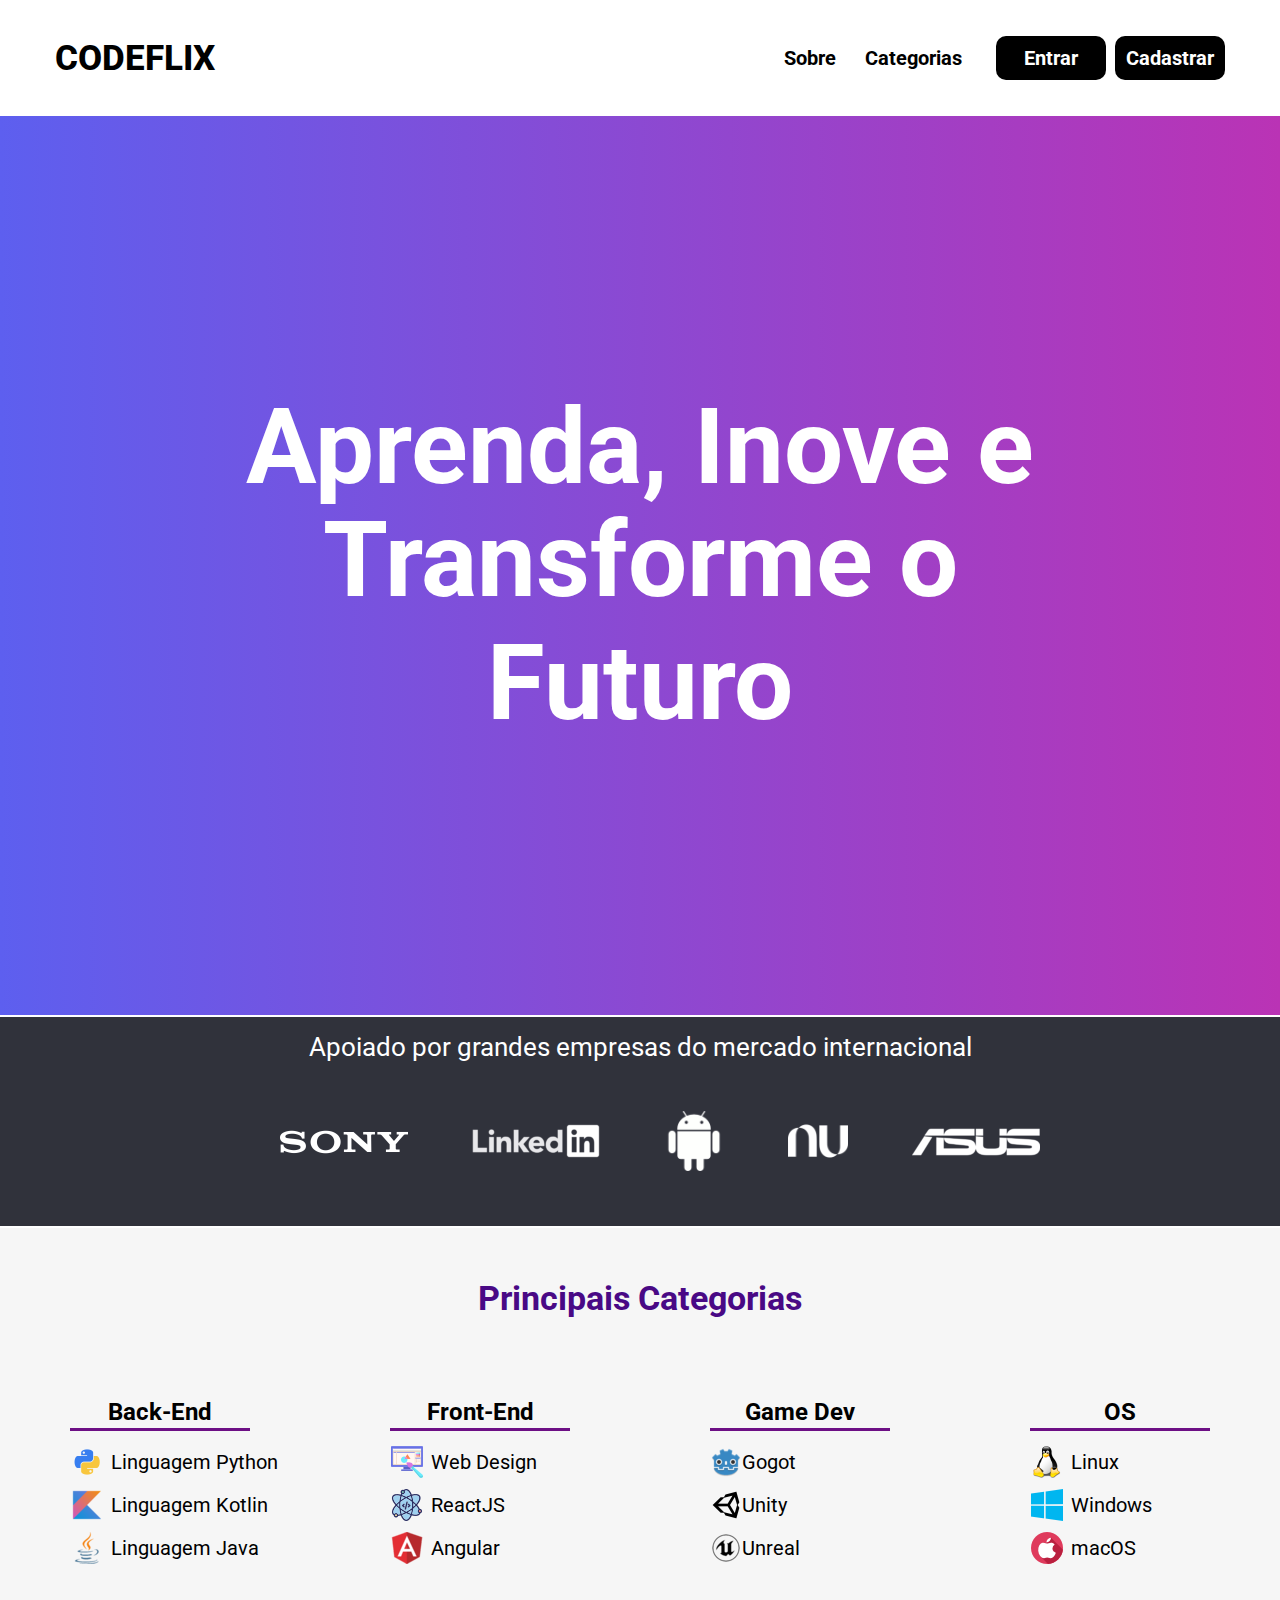
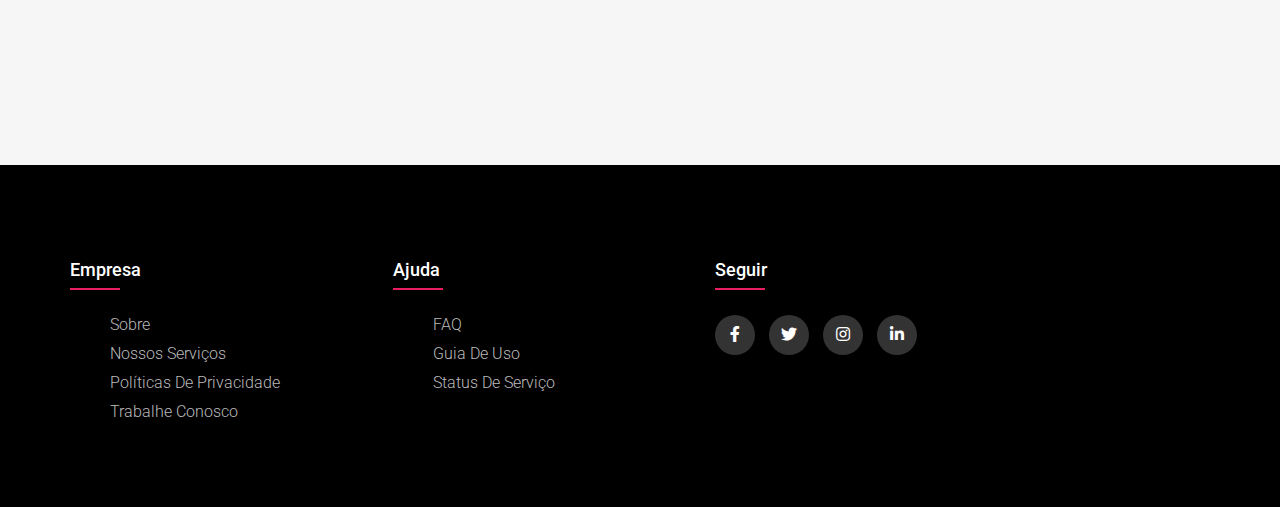
<file: index.html>
<!DOCTYPE html>
<html lang="pt-br">

<head>
    <meta charset="UTF-8">
    <meta name="viewport" content="width=device-width, initial-scale=1.0">
    <title>CODEFLIX</title>
    <link rel="stylesheet" href="main.css">
    <link rel="stylesheet" type="text/css" href="https://cdnjs.cloudflare.com/ajax/libs/font-awesome/5.15.1/css/all.min.css">
</head>

<body>
    <header
        <nav class="navbar">
            <div class="navdiv">
                <div class="logo"><a href="index.html" id="logo">CODEFLIX</a></div>
                <ul>
                    <li><a href="#" class="navbar-link">Sobre</a></li>
                    <li><a href="#" class="navbar-link">Categorias</a></li>
                    <button><a href="login.html" class="navbar-link" target="_self" rel="next">Entrar</a></button>
                    <button><a href="signup.html" class="navbar-link" target="_self" rel="next">Cadastrar</a></button>
                </ul>
            </div>
        </nav>
    </header>
    <main>
        <section class="seção1">
            <div class="s1-container">
                <h1 id="primeiroh1">Aprenda, Inove e</h1><br>
                <h1 id="segundoh1">Transforme o Futuro</h1>
            </div>
        </section>
        <section class="seção2">
            <div class="divulg">Apoiado por grandes empresas do mercado internacional</div>
            <div class="container-divulg-lista">
                <ul>
                    <li><img src="sony-logo-name-128px.png" alt="logo da sony" id="sony" class="img-discolor">
                    </li>
                    <li><img src="linkedin-logo-name-128px.png" alt="logo do linkedin" id="linkedin" class="img-discolor"></li>
                    <li><img src="android-logo-128px.png" alt="logo da android" id="android" class="img-discolor diminuir android"></li>
                    <li><img src="nubank-logo-name-128px.png" alt="logo do nubank" id="nubank" class="img-discolor diminuir ajustar"></li>
                    <li><img src="asus-logo-name-128px.png" alt="logo da asus" id="asus" class="img-discolor">
                    </li>
                </ul>
            </div>
            </div>
        </section>
        <section class="seção3">
            <div class="categoria-titulo">Principais Categorias</div>
            <div class="container-lista">
                <ul class="column">
                    <h2>Back-End</h2>
                    <li><a href="language-python-page.html"><img src="python-icon-32px.png" alt="python-icon" class="icon-c">Linguagem Python</img></a></li>
                    <li><a href="language-kotlin-page.html"><img src="kotlin-icon-32px.png" alt="kotlin-icon" class="icon-c">Linguagem Kotlin</img></a></li>
                    <li><a href="language-java-page.html"><img src="java-icon-32px.png" alt="java-icon" class="icon-c">Linguagem Java</img></a></li>
                </ul>
                <ul class="column meio">
                    <h2>Front-End</h2>
                    <li><a href="web_design-page.html"><img src="web_design-icon-32px.png" alt="web_design-icon" class="icon-c">Web Design</img></a></li>
                    <li><a href="reactjs-page.html"><img src="reactjs-icon-32px.png" alt="reactjs-icon" class="icon-c">ReactJS</img></a></li>
                    <li><a href="angular-page.html"><img src="angular-icon-32px.png" alt="angular-icon" class="icon-c">Angular</img></a></li>
                </ul>
                <ul class="column">
                    <h2>Game Dev</h2>
                    <li><a href="godot-engine-page.html"><img src="godot-icon-32px.png"alt="godot-icon">Gogot</a></li>
                    <li><a href="unity-engine.html"><img src="unity-icon-32px.png" alt="unity-icon">Unity</a></li>
                    <li><a href="unreal-engine.html"><img src="unreal-icon-32px.png" alt="unreal-icon">Unreal</a></li>
                </ul>
                <ul class="column">
                    <h2>OS</h2>
                    <li><a href="linux-page.html"><img src="linux-icon-32px.png" alt="linux-icon" class="icon-c">Linux</img></a></li>
                    <li><a href="windows-page.html"><img src="windows11-icon-32px.png" alt="windows-icon" class="icon-c">Windows</img></a></li>
                    <li><a href="macos.html"><img src="macOS-icon-32px.png" alt="macos-icon" class="icon-c">macOS</img></a></li>
                </ul>
            </div>
        </section>
    </main>
    <footer class="footer">
        <div class="container">
            <div class="row">
                <div class="footer-col">
                    <h4>Empresa</h4>
                    <ul>
                        <li><a href="#">Sobre</a></li>
                        <li><a href="#">Nossos serviços</a></li>
                        <li><a href="#">Políticas de Privacidade</a></li>
                        <li><a href="#">Trabalhe conosco</a></li>
                    </ul>
                </div>
                <div class="footer-col">
                    <h4>Ajuda</h4>
                    <ul>
                        <li><a href="#">FAQ</a></li>
                        <li><a href="#">Guia de uso</a></li>
                        <li><a href="#">Status de Serviço</a></li>
                    </ul>
                </div>
                <div class="footer-col">
                    <h4>Seguir</h4>
                    <div class="social-links">
                        <a href="#"><i class="fab fa-facebook-f"></i></a>
                        <a href="#"><i class="fab fa-twitter"></i></a>
                        <a href="#"><i class="fab fa-instagram"></i></a>
                        <a href="#"><i class="fab fa-linkedin-in"></i></a>
                    </div>
                </div>
            </div>
        </div>
    </footer>
</body>

</html>
</file>
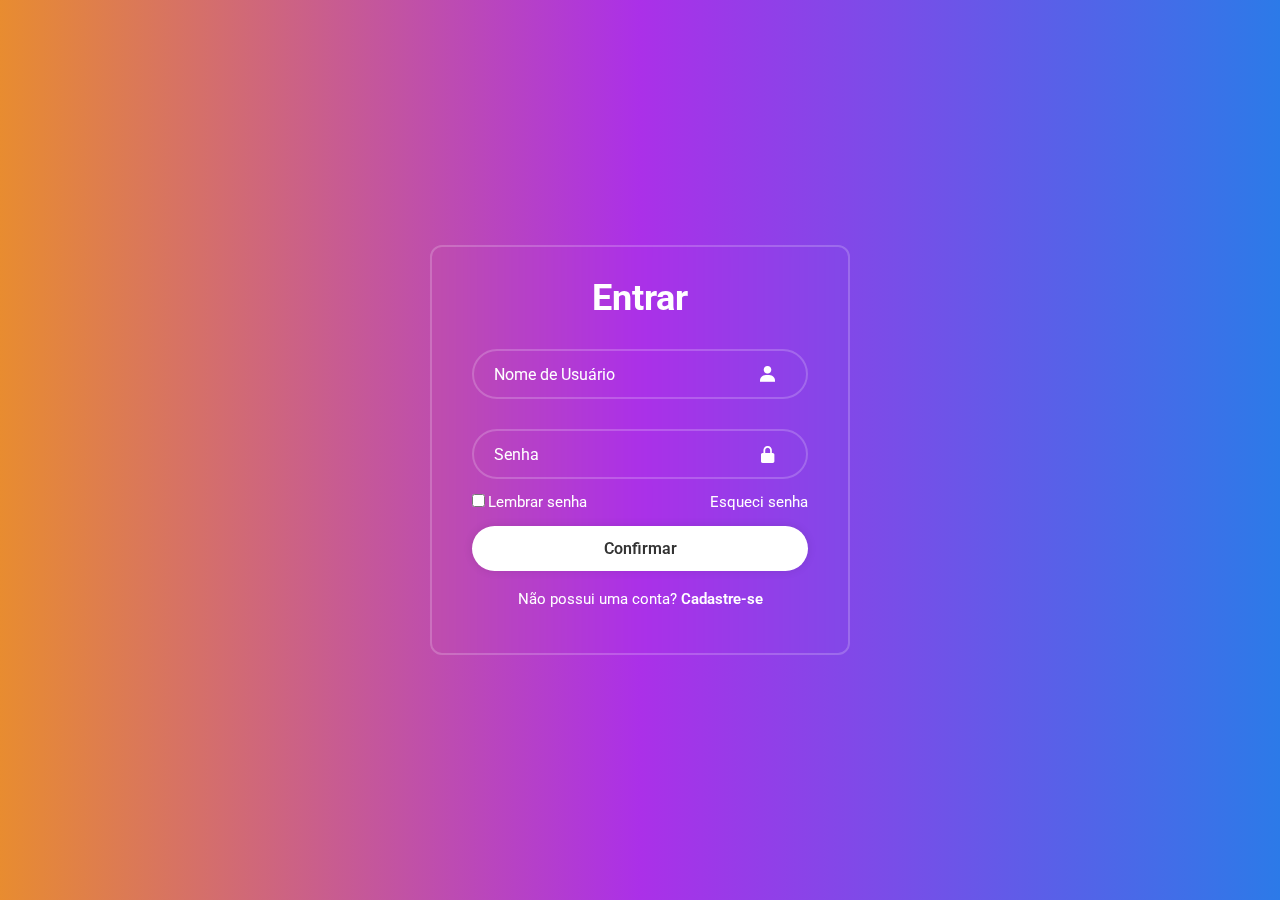
<file: login.html>
<!DOCTYPE html>
<html lang="pt-br">
<head>
  <meta charset="UTF-8">
  <meta name="viewport" content="width=device-width, initial-scale=1.0">
  <title>CODEFLIX</title>
  <link rel="stylesheet" href="login.css">
  <link href='https://unpkg.com/boxicons@2.1.4/css/boxicons.min.css' rel='stylesheet'>
</head>
<body>
  <div class="wrapper">
    <form action="">
      <h1>Entrar</h1>
      <div class="input-box">
        <input type="text" placeholder="Nome de Usuário" required>
        <i class='bx bxs-user'></i>
      </div>
      <div class="input-box">
        <input type="password" placeholder="Senha" required>
        <i class='bx bxs-lock-alt' ></i>
      </div>
      <div class="remember-forgot">
        <label><input type="checkbox">Lembrar senha</label>
        <a href="#">Esqueci senha</a>
      </div>
      <button type="submit" class="btn">Confirmar</button>
      <div class="register-link">
        <p>Não possui uma conta? <a href="signup.html">Cadastre-se</a></p>
      </div>
    </form>
  </div>
</body>
</html>
</file>
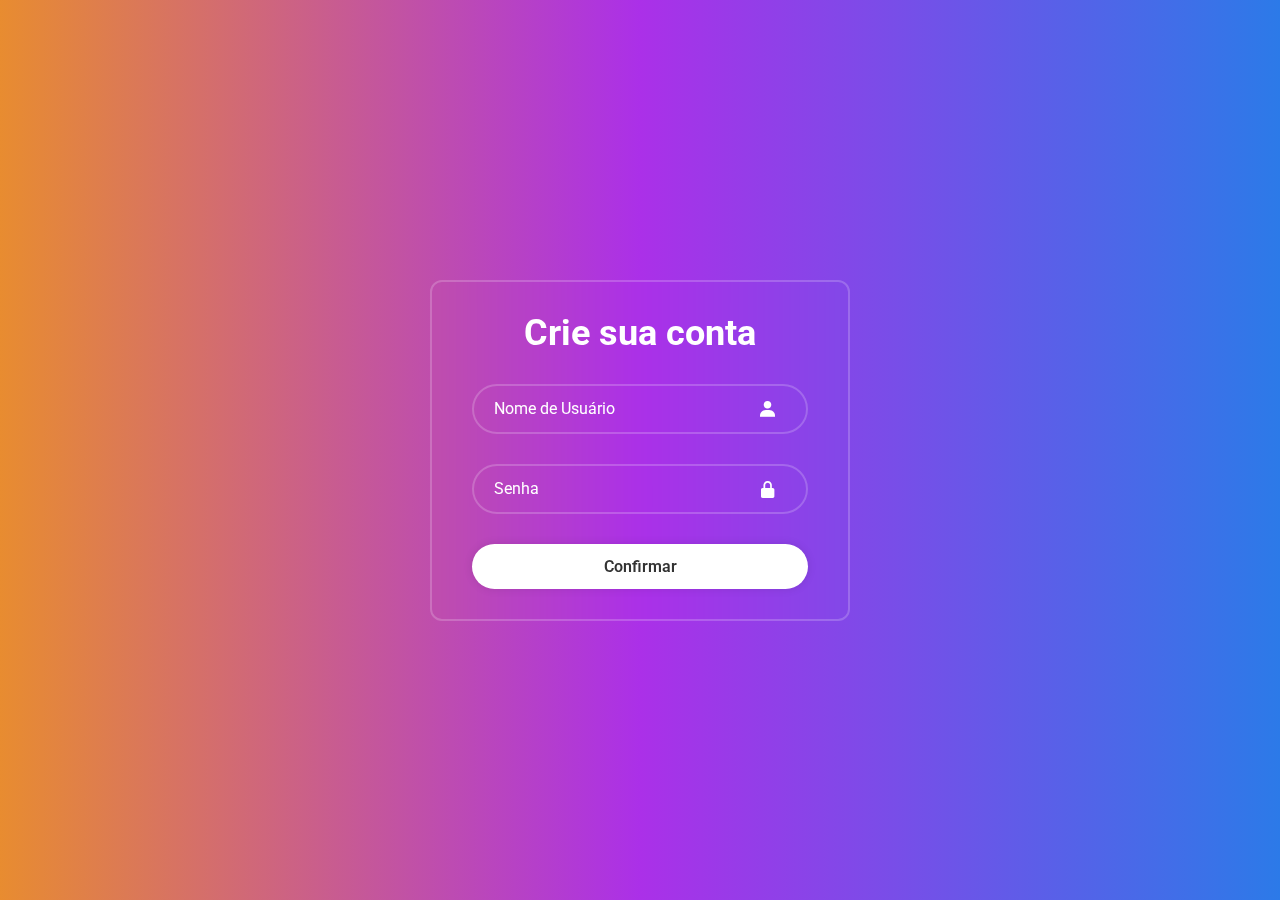
<file: signup.html>
<!DOCTYPE html>
<html lang="pt-br">
<head>
  <meta charset="UTF-8">
  <meta name="viewport" content="width=device-width, initial-scale=1.0">
  <title>CODEFLIX</title>
  <link rel="stylesheet" href="signup.css">
  <link href='https://unpkg.com/boxicons@2.1.4/css/boxicons.min.css' rel='stylesheet'>
</head>
<body>
  <div class="wrapper">
    <form action="">
      <h1>Crie sua conta</h1>
      <div class="input-box">
        <input type="text" placeholder="Nome de Usuário" required>
        <i class='bx bxs-user'></i>
      </div>
      <div class="input-box">
        <input type="password" placeholder="Senha" required>
        <i class='bx bxs-lock-alt' ></i>
      </div>
      <button type="submit" class="btn">Confirmar</button>
    </form>
  </div>
</body>
</html>
</file>
<file: main.css>
@charset "UTF-8";
@import url('https://fonts.googleapis.com/css2?family=Poppins:ital,wght@0,100;0,200;0,300;0,400;0,500;0,600;0,700;0,800;0,900;1,100;1,200;1,300;1,400;1,500;1,600;1,700;1,800;1,900&family=Roboto:ital,wght@0,100;0,300;0,400;0,500;0,700;0,900;1,100;1,300;1,400;1,500;1,700;1,900&display=swap');
@import url('https://fonts.googleapis.com/css2?family=Poppins:ital,wght@0,100;0,200;0,300;0,400;0,500;0,600;0,700;0,800;0,900;1,100;1,200;1,300;1,400;1,500;1,600;1,700;1,800;1,900&display=swap');

* {
    text-decoration: none;
    font-family: "Roboto";
}

body {
    margin: 0;
    padding: 0;
    background-color: black;
}

main {
    box-sizing: border-box;
    overflow: hidden;
}

.navbar {
    background-color: white;
    padding: 20px 55px;
}

.navdiv {
    display: flex;
    align-items: center;
    justify-content: space-between;
}

.navdiv li {
    list-style: none;
    display: inline-block;
}

.navdiv a {
    font-size: 20px;
}

.navdiv li a {
    margin-right: 25px;
    color: black;
    font-weight: bold;
}

button {
    margin-left: 5px;
    border-style: none;
    background-color: black;
    padding: 10px;
    border-radius: 10px;
    width: 110px;
}

button a {
    color: white;
    font-weight: bold;
    font-size: 15px;
}

#logo {
    text-decoration: none;
    color: black;
    font-size: 35px;
    font-weight: 800;
}

.navbar-link:hover{
    opacity: 0.7;
}

/*______________________________________________________________*/

.seção1 {
    padding: 200px;
    background: -webkit-linear-gradient(90deg, #5d5fef,#ba33b5);background: linear-gradient(90deg, #5d5fef,#ba33b5);
    text-align: center;
    display: flex;
    justify-content: center;
    align-items: center;
}

/* .s1-container {
    display: inline-block;
    text-align: center;
} */

.s1-container h1{
    font-size: 105px;
    color: white;    
}

h1#primeiroh1 {
    margin-bottom: -100px;
}

@media (max-width: 745px) {
    h1#primeiroh1 {
        font-size: 70px;
    }

    h1#segundoh1 {
        font-size: 70px;
    }
} 
/*______________________________________________________________*/

/* Segunda Seção */

/* Aparencia da seção */
.seção2 {
    background-color: #30323B;
    border-top: 2px solid white;
    border-bottom: 2px solid white;
}

/* Aparencia do texto */
.divulg {
    font-size: 26px;
    font-weight: 400;
    color: white;
    text-align: center;
    margin-top: 15px;
}

/* Posicionamento das imagens */

.container-divulg-lista {
    display: flex;
    align-items: center;
    justify-content: space-around;
}

.container-divulg-lista li {
    list-style: none;
    display: inline-block;
    margin: 0px 30px;
}

/* .icondiv img {
    text-align: center;
    padding: 0px 10px;
} */

.img-discolor {
    filter: invert(100%);
}

.img-dicolor, .diminuir, .android {
    width: 40px;
    height: 40px;
    margin-bottom: 35px;
}

.img-dicolor, .diminuir {
    height: 60px;
    width: 60px;
}

.ajustar {
    margin-bottom: 35px;
}

@media (max-width: 940px) {
    img#sony {
        height: 90px;
        width: 90px;
    }
    img#linkedin {
        height: 90px;
        width: 90px;
    }
    img#android {
        height: 40px;
        width: 40px;
        
    }
    img#nubank {
        height: 55px;
        width: 55px;
    }
    img#asus {
        height: 90px;
        width: 90px;
    }
    .container-divulg-lista li {
        margin: 0px 10px;
    }
    .ajustar {
        margin-bottom: 20px;
    }
}

/*______________________________________________________________*/

.seção3 {
    background-color: #f6f6f6;
    padding: 50px 200px;
    padding-bottom: 180px;
}

.categoria-titulo {
    text-align: center;
    font-size: 34px;
    font-weight: bold;
    margin-bottom: 50px;
    color: rgb(73, 9, 133);
}

.container-lista {
    display: flex;
    /* flex-wrap: wrap; */
    justify-content: space-between;
    text-align: center;
    /* padding: 0px 250px; */
}

.column {
    flex-basis: 30%;
    list-style: none;
    padding: 10px 10px;
}

/* Para um layout responsivo, você pode ajustar o flex-basis para diferentes tamanhos de tela: */
/* @media (max-width: 745px) {
    .column {
        flex-basis: 100%;
    }
} */

.column, .meio {
    margin: 0px;
}

.column h2 {
    position: relative;
}

.column h2::after {
    content: "";
    position: absolute;
    bottom: -5px; /* Ajusta a distância do sublinhado em relação ao texto */
    left: 20%;
    width: 60%;
    height: 3px;
    background-color: rgb(109, 15, 133);
}

.column li{
    text-align: justify;
    margin-left: 20%;
    margin-bottom: 7px;
    font-weight: 400;
}

.column a {
    color: black;
    font-size: 20px;
    padding: 0px;
    display: inline-flex;
    align-items: center;
    /* margin-left: 70px; */
}

.column a:hover {
    color: #292b2e;
    font-size: 21px;

}

.icon-c {
    margin-left: 1px;
    margin-right: 8px;
}

@media (max-width: 1138px) {
    .container-lista {
        flex-wrap: wrap;
    }
}

@media (max-width: 882px) {
    .column a {
        font: 500 16px Roboto;
    }
}

@media (max-width: 1535px) {
    .seção3 {
        padding: 50px 100px;
        padding-bottom: 180px;
    }
}

@media (max-width: 1333px) {
    .seção3 {
        padding: 50px 0px;
        padding-bottom: 180px;
    }
}

/*______________________________________________________________*/

/* Rodapé */

.container {
    max-width: 1170px;
    margin: auto;
}

.row {
    display: flex;
    flex-wrap: wrap;
}

ul {
    list-style: none;
}

.footer {
    background-color: black;
    padding: 70px 0;
}

.footer-col {
    width: 25%;
    padding: 0 15px;
}

.footer-col h4 {
    font-size: 18px;
    color: white;
    text-transform: capitalize;
    margin-bottom: 35px;
    font-weight: 500;
    position: relative;
}

.footer-col h4::before {
    content: '';
    position: absolute;
    left: 0;
    bottom: -10px;
    background-color: #e91e63;
    height: 2px;
    box-sizing: border-box;
    width: 50px;
}

.footer-col ul li:not(:last-child) {
    margin-bottom: 10px;
}

.footer-col ul li a {
    font-size: 16px;
    text-transform: capitalize;
    color: white;
    text-decoration: none;
    font-weight: 300;
    color: #bbbbbb;
    display: block;
    transition: all 0.3s ease;
}

.footer-col ul li a:hover {
    color: white;
    padding-left: 8px;
}

.footer-col .social-links a {
    display: inline-block;
    height: 40px;
    width: 40px;
    background-color: rgba(255, 255, 255, 0.2);
    margin: 0 10px 10px 0;
    text-align: center;
    line-height: 40px;
    border-radius: 50%;
    color: white;
    transition: all 0.5s ease;
}

.footer-col .social-links a:hover {
    color: #24262b;
    background-color: white;
}
</file>
<file: login.css>
@charset "UTF-8";
@import url('https://fonts.googleapis.com/css2?family=Poppins:ital,wght@0,100;0,200;0,300;0,400;0,500;0,600;0,700;0,800;0,900;1,100;1,200;1,300;1,400;1,500;1,600;1,700;1,800;1,900&family=Roboto:ital,wght@0,100;0,300;0,400;0,500;0,700;0,900;1,100;1,300;1,400;1,500;1,700;1,900&display=swap');

* {
    margin: 0;
    padding: 0;
    box-sizing: border-box;
    font-family: Roboto;
}

body {
    display: flex;
    justify-content: center;
    align-items: center;
    min-height: 100vh;
    background: -webkit-linear-gradient(90deg, #e88c30, #ab30e8, #2c7ae8);
    background: linear-gradient(90deg, #e88c30, #ab30e8, #2c7ae8);
    background-size: cover;
    background-position: center;
}

.wrapper {
    width: 420px;
    background: transparent;
    border: 2px solid rgba(255, 255, 255, .2);
    backdrop-filter: blur(9px);
    color: #fff;
    border-radius: 12px;
    padding: 30px 40px;
}

.wrapper h1 {
    font-size: 36px;
    text-align: center;
}

.wrapper .input-box {
    position: relative;
    width: 100%;
    height: 50px;

    margin: 30px 0;
}

.input-box input {
    width: 100%;
    height: 100%;
    background: transparent;
    border: none;
    outline: none;
    border: 2px solid rgba(255, 255, 255, .2);
    border-radius: 40px;
    font-size: 16px;
    color: #fff;
    padding: 20px 45px 20px 20px;
}

.input-box input::placeholder {
    color: #fff;
}

.input-box i {
    position: absolute;
    right: 20px;
    top: 30%;
    transform: translate(-50%);
    font-size: 20px;
}

.wrapper .remember-forgot {
    display: flex;
    justify-content: space-between;
    font-size: 14.5px;
    margin: -15px 0 15px;
}

.remember-forgot label input {
    accent-color: #fff;
    margin-right: 3px;

}

.remember-forgot a {
    color: #fff;
    text-decoration: none;

}

.remember-forgot a:hover {
    text-decoration: underline;
}

.wrapper .btn {
    width: 100%;
    height: 45px;
    background: #fff;
    border: none;
    outline: none;
    border-radius: 40px;
    box-shadow: 0 0 10px rgba(0, 0, 0, .1);
    cursor: pointer;
    font-size: 16px;
    color: #333;
    font-weight: 600;
}

.btn:hover {
    opacity: .9;
}

.wrapper .register-link {
    font-size: 14.5px;
    text-align: center;
    margin: 20px 0 15px;

}

.register-link p a {
    color: #fff;
    text-decoration: none;
    font-weight: 600;
}

.register-link p a:hover {
    text-decoration: underline;
}
</file>
<file: signup.css>
@charset "UTF-8";
@import url('https://fonts.googleapis.com/css2?family=Poppins:ital,wght@0,100;0,200;0,300;0,400;0,500;0,600;0,700;0,800;0,900;1,100;1,200;1,300;1,400;1,500;1,600;1,700;1,800;1,900&family=Roboto:ital,wght@0,100;0,300;0,400;0,500;0,700;0,900;1,100;1,300;1,400;1,500;1,700;1,900&display=swap');

* {
    margin: 0;
    padding: 0;
    box-sizing: border-box;
    font-family: Roboto;
}

body {
    display: flex;
    justify-content: center;
    align-items: center;
    min-height: 100vh;
    background: -webkit-linear-gradient(90deg, #e88c30, #ab30e8, #2c7ae8);
    background: linear-gradient(90deg, #e88c30, #ab30e8, #2c7ae8);
    background-size: cover;
    background-position: center;
}

.wrapper {
    width: 420px;
    background: transparent;
    border: 2px solid rgba(255, 255, 255, .2);
    backdrop-filter: blur(9px);
    color: #fff;
    border-radius: 12px;
    padding: 30px 40px;
}

.wrapper h1 {
    font-size: 36px;
    text-align: center;
}

.wrapper .input-box {
    position: relative;
    width: 100%;
    height: 50px;

    margin: 30px 0;
}

.input-box input {
    width: 100%;
    height: 100%;
    background: transparent;
    border: none;
    outline: none;
    border: 2px solid rgba(255, 255, 255, .2);
    border-radius: 40px;
    font-size: 16px;
    color: #fff;
    padding: 20px 45px 20px 20px;
}

.input-box input::placeholder {
    color: #fff;
}

.input-box i {
    position: absolute;
    right: 20px;
    top: 30%;
    transform: translate(-50%);
    font-size: 20px;
}

.wrapper .btn {
    width: 100%;
    height: 45px;
    background: #fff;
    border: none;
    outline: none;
    border-radius: 40px;
    box-shadow: 0 0 10px rgba(0, 0, 0, .1);
    cursor: pointer;
    font-size: 16px;
    color: #333;
    font-weight: 600;
}

.btn:hover {
    opacity: .9;
}
</file>
